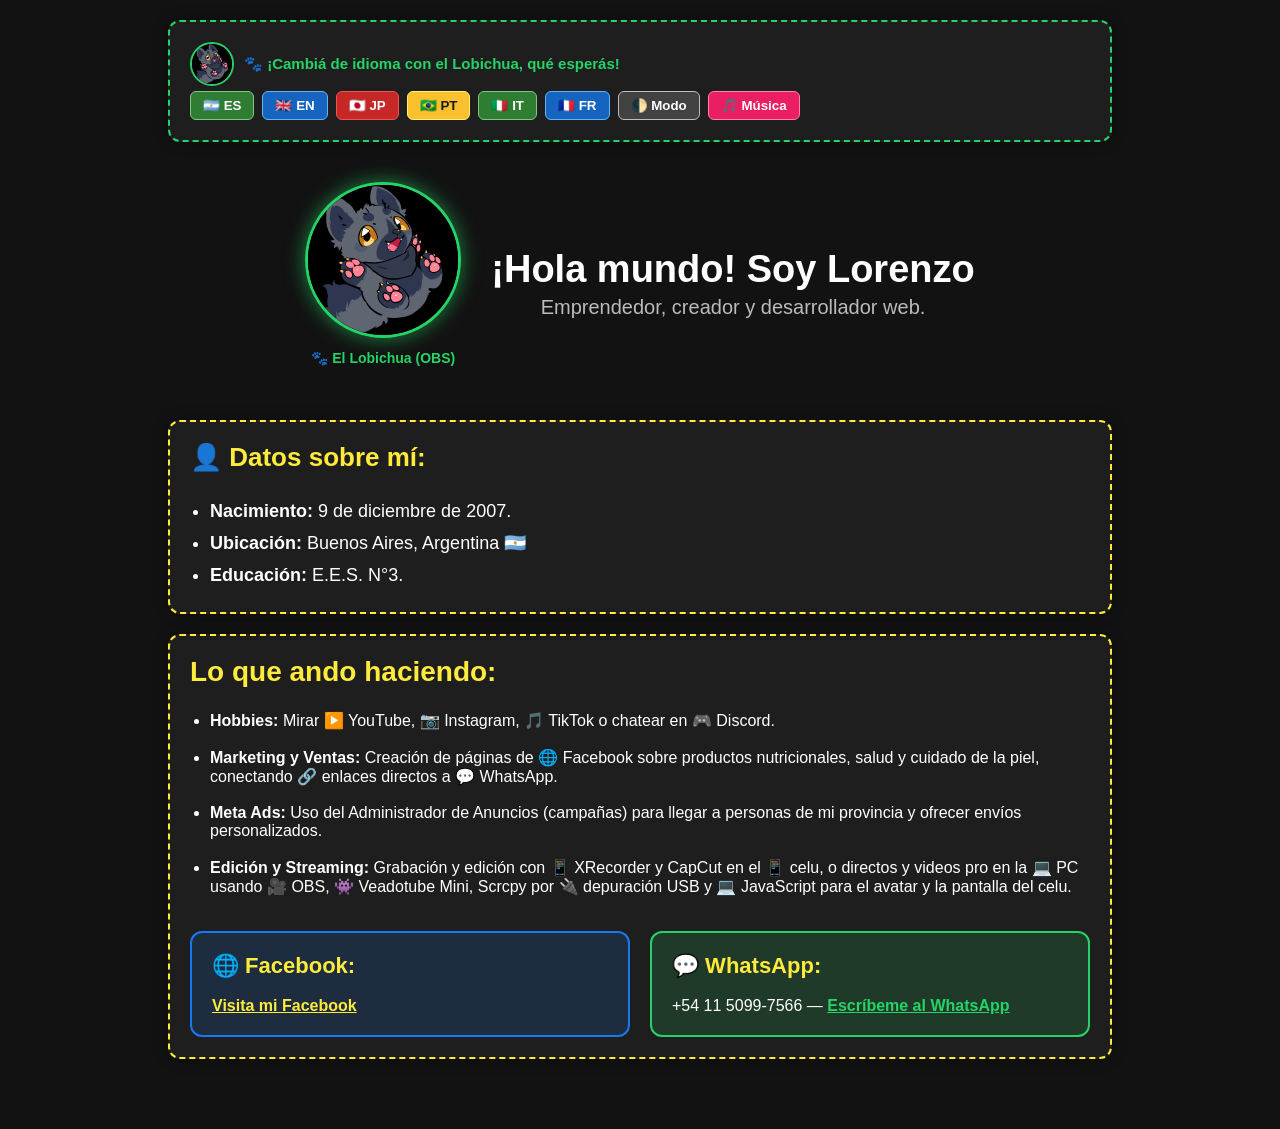
<file: index.html>
<!DOCTYPE html>
<html lang="es">
<head>
  <meta charset="UTF-8">
  <title>Mi Primera Página - Lorenzo</title>
  <link rel="stylesheet" href="style.css">
</head>
<body>

  <!-- Reproductor de música de fondo -->
  <audio id="musica-fondo" loop src="musica.mp3.mp4"></audio>

  <!-- Botonera de Idiomas y el Lobichua con patitas -->
  <div class="tarjeta" style="display: flex; align-items: center; justify-content: space-between; flex-wrap: wrap;">
    
    <div style="display: flex; align-items: center; gap: 10px; margin-bottom: 5px;">
      <img src="download20260802151622.png" alt="Lobichua" style="width: 40px; height: 40px; border-radius: 50%; border: 2px solid #25d366; object-fit: cover;">
      <span id="txt-cartel" style="color: #25d366; font-weight: bold; font-size: 15px;">🐾 ¡Cambiá de idioma con el Lobichua, qué esperás!</span>
    </div>

    <div style="display: flex; gap: 8px; flex-wrap: wrap;">
      <button onclick="cambiarIdioma('es')" style="background: #2e7d32; color: white; padding: 6px 12px; border-radius: 6px; font-weight: bold; border: 1px solid #81c784;">🇦🇷 ES</button>
      <button onclick="cambiarIdioma('en')" style="background: #1565c0; color: white; padding: 6px 12px; border-radius: 6px; font-weight: bold; border: 1px solid #64b5f6;">🇬🇧 EN</button>
      <button onclick="cambiarIdioma('jp')" style="background: #c62828; color: white; padding: 6px 12px; border-radius: 6px; font-weight: bold; border: 1px solid #ef5350;">🇯🇵 JP</button>
      <button onclick="cambiarIdioma('pt')" style="background: #fbc02d; color: #1a1a1a; padding: 6px 12px; border-radius: 6px; font-weight: bold; border: 1px solid #fff176;">🇧🇷 PT</button>
      <button onclick="cambiarIdioma('it')" style="background: #2e7d32; color: white; padding: 6px 12px; border-radius: 6px; font-weight: bold; border: 1px solid #81c784;">🇮🇹 IT</button>
      <button onclick="cambiarIdioma('fr')" style="background: #1565c0; color: white; padding: 6px 12px; border-radius: 6px; font-weight: bold; border: 1px solid #64b5f6;">🇫🇷 FR</button>
      <button onclick="alternarModo()" style="background: #424242; color: white; padding: 6px 12px; border-radius: 6px; font-weight: bold; border: 1px solid #bdbdbd;">🌓 Modo</button>
      <button onclick="alternarMusica()" style="background: #e91e63; color: white; padding: 6px 12px; border-radius: 6px; font-weight: bold; border: 1px solid #ff80ab;">🎵 Música</button>
    </div>
  </div>

  <!-- SECCIÓN PRINCIPAL -->
  <div style="display: flex; align-items: center; justify-content: center; flex-wrap: wrap; padding: 20px; gap: 30px;">
    <div style="text-align: center;">
      <img src="download20260802151622.png" alt="El Lobichua OBS" style="width: 150px; height: 150px; border-radius: 50%; border: 3px solid #25d366; object-fit: cover; box-shadow: 0 0 20px rgba(37, 211, 102, 0.6);">
      <p style="margin-top: 8px; font-size: 14px; color: #25d366; font-weight: bold;">🐾 El Lobichua (OBS)</p>
    </div>
    <div style="text-align: center; max-width: 500px;">
      <h1 id="texto-principal" style="margin-bottom: 5px; font-size: 38px;">¡Hola mundo! Soy Lorenzo</h1>
      <p id="subtitulo" style="margin-top: 0; font-size: 20px; color: #bbbbbb;">Emprendedor, creador y desarrollador web.</p>
    </div>
  </div>

  <!-- ABOUT ME -->
  <div class="tarjeta" style="border-color: #ffeb3b;">
    <h2 id="titulo-datos" style="font-size: 26px; color: #ffeb3b; margin-top: 0;">👤 Datos sobre mí:</h2>
    <ul style="font-size: 18px; line-height: 1.8; margin-bottom: 0; padding-left: 20px;">
      <li><strong id="txt-nacimiento-lbl">Nacimiento:</strong> <span id="txt-nacimiento-val">9 de diciembre de 2007.</span></li>
      <li><strong id="txt-ubicacion-lbl">Ubicación:</strong> <span id="txt-ubicacion-val">Buenos Aires, Argentina 🇦🇷</span></li>
      <li><strong id="txt-educacion-lbl">Educación:</strong> <span id="txt-educacion-val">E.E.S. N°3.</span></li>
    </ul>
  </div>

  <!-- LO QUE ANDO HACIENDO -->
  <div class="tarjeta" style="border-color: #ffeb3b;">
    <h2 id="titulo-haciendo" style="font-size: 28px; color: #ffeb3b; margin-top: 0;">Lo que ando haciendo:</h2>
    <ul style="padding-left: 20px; margin-bottom: 0;">
      <li style="margin-bottom: 18px;">
        <strong id="txt-hobbies-lbl">Hobbies:</strong> <span id="txt-hobbies-val">Mirar ▶️ YouTube, 📷 Instagram, 🎵 TikTok o chatear en 🎮 Discord.</span>
      </li>
      <li style="margin-bottom: 18px;">
        <strong id="txt-marketing-lbl">Marketing y Ventas:</strong> <span id="txt-marketing-val">Creación de páginas de 🌐 Facebook sobre productos nutricionales, salud y cuidado de la piel, conectando 🔗 enlaces directos a 💬 WhatsApp.</span>
      </li>
      <li style="margin-bottom: 18px;">
        <strong id="txt-metaads-lbl">Meta Ads:</strong> <span id="txt-metaads-val">Uso del Administrador de Anuncios (campañas) para llegar a personas de mi provincia y ofrecer envíos personalizados.</span>
      </li>
      <li style="margin-bottom: 18px;">
        <strong id="txt-streaming-lbl">Edición y Streaming:</strong> <span id="txt-streaming-val">Grabación y edición con 📱 XRecorder y CapCut en el 📱 celu, o directos y videos pro en la 💻 PC usando 🎥 OBS, 👾 Veadotube Mini, Scrcpy por 🔌 depuración USB y 💻 JavaScript para el avatar y la pantalla del celu.</span>
      </li>
    </ul>

    <!-- Redes -->
    <div style="display: flex; gap: 20px; margin-top: 35px; flex-wrap: wrap;">
      <div style="flex: 1; min-width: 280px; background: rgba(24, 119, 242, 0.15); padding: 20px; border-radius: 12px; border: 2px solid #1877f2;">
        <h2 style="font-size: 22px; color: #ffeb3b; margin-top: 0;">🌐 Facebook:</h2>
        <p style="margin-bottom: 0;">
          <a href="https://www.facebook.com/profile.php?id=61593598404615" target="_blank" style="color: #ffeb3b; text-decoration: underline; font-weight: bold;">Visita mi Facebook</a>
        </p>
      </div>

      <div style="flex: 1; min-width: 280px; background: rgba(37, 211, 102, 0.15); padding: 20px; border-radius: 12px; border: 2px solid #25d366;">
        <h2 style="font-size: 22px; color: #ffeb3b; margin-top: 0;">💬 WhatsApp:</h2>
        <p style="margin-bottom: 0;">
          +54 11 5099-7566 — 
          <a href="https://wa.link/2a4b6m" target="_blank" style="color: #25d366; text-decoration: underline; font-weight: bold;">Escríbeme al WhatsApp</a>
        </p>
      </div>
    </div>
  </div>

  <script src="script.js"></script>
</body>
</html>
</file>
<file: style.css>
/* Estilos generales para el Modo Oscuro por defecto */
body {
  background-color: #121212;
  color: #ffffff;
  font-family: sans-serif;
  margin: 0;
  padding-bottom: 50px;
  transition: background-color 0.3s ease, color 0.3s ease;
}

/* Estilos para cuando se active el Modo Claro */
body.modo-claro {
  background-color: #f4f4f4;
  color: #121212;
}

body.modo-claro .tarjeta, 
body.modo-claro .caja-redes {
  background: rgba(0, 0, 0, 0.04) !important;
  box-shadow: 0 4px 10px rgba(0, 0, 0, 0.05);
}

/* Estilos para las tarjetas y contenedores */
.tarjeta {
  background: rgba(255, 255, 255, 0.05);
  border-radius: 12px;
  padding: 20px;
  margin: 20px auto;
  width: 90%;
  max-width: 900px;
  border: 2px dashed #25d366;
  box-shadow: 0 0 15px rgba(0, 0, 0, 0.3);
}

/* Efecto hover copado para los botones */
button {
  cursor: pointer;
  transition: transform 0.2s ease, filter 0.2s ease;
}

button:hover {
  transform: scale(1.05);
  filter: brightness(1.2);
}
</file>
